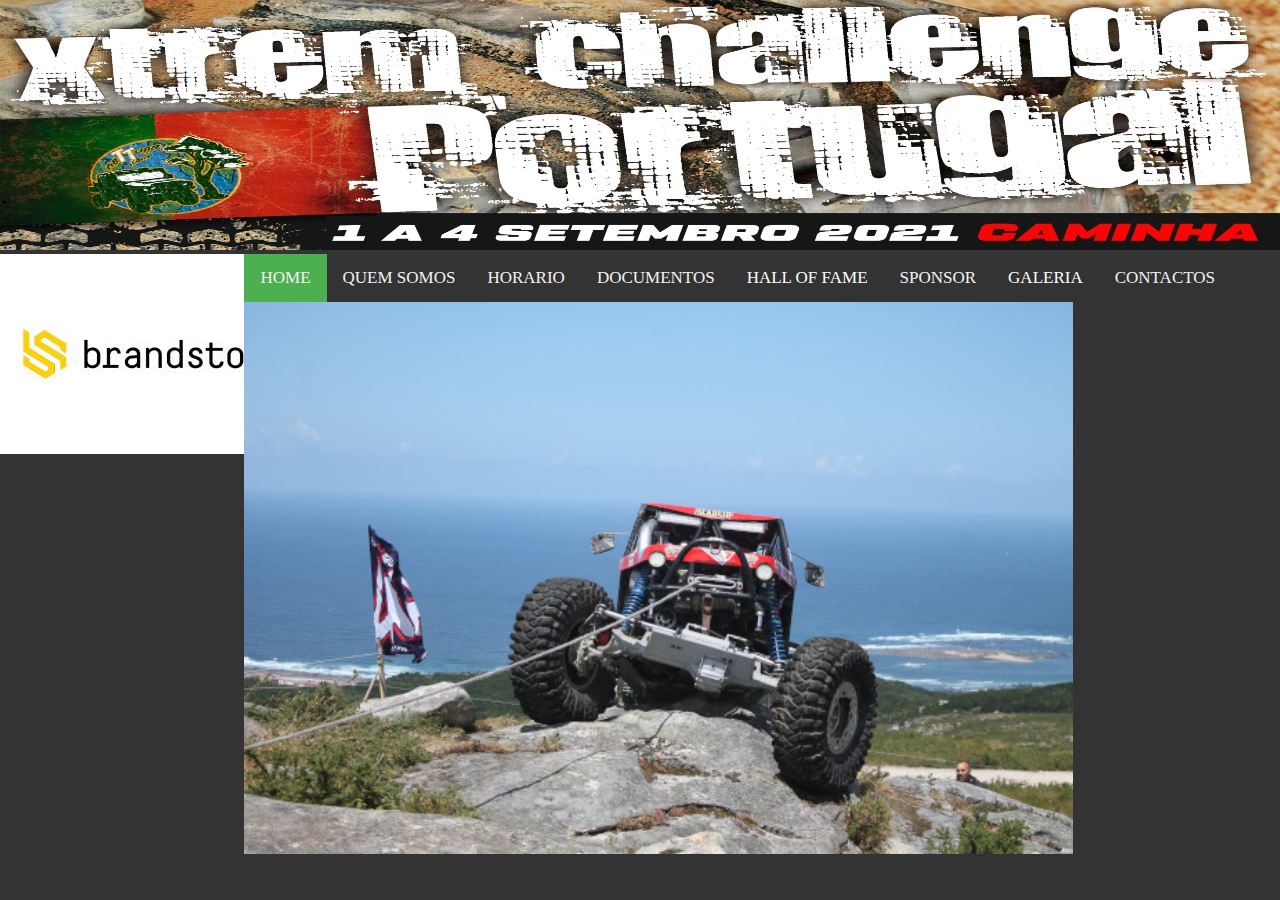
<file: index.html>
<!DOCTYPE html>
<html lang="pt-br">
<head>
	<meta charset="utf-8">
	<title>Xtrem Challenge Portugal</title>
	<link rel="stylesheet"  href="css/normalize.css"/>
	<link rel="preconnect" href="https://fonts.gstatic.com">
    <link href="https://fonts.googleapis.com/css2?family=Roboto:wght@100;300;400;500;700&display=swap" rel="stylesheet"> 
	<link rel="stylesheet"  href="css/estilos.css"/>
	<link rel="stylesheet" href="css/slideshow.css"/>
</head>
<body>
		<header><image class="topbarimg" src="img/topbar.jpg" alt="Logo"></image></header>
		<div class="container">
				<!-- Sidebar -->
				<aside class="container__sidebar">
						<div class="tech-slideshow">
								<div class="mover-1">
									<img src="img/sponsor1.jpg" alt="img">
									<img src="img/sponsor2.jpg" alt="img">
									<img src="img/sponsor3.jpg" alt="img">
									<img src="img/sponsor4.jpg" alt="img">
									<img src="img/sponsor5.jpg" alt="img">
									<img src="img/sponsor6.jpg" alt="img">
									<img src="img/sponsor7.jpg" alt="img">
									<img src="img/sponsor8.jpg" alt="img">
									<img src="img/sponsor9.jpg" alt="img">
									<img src="img/sponsor10.jpg" alt="img">
									<img src="img/sponsor11.jpg" alt="img">
									<img src="img/sponsor12.jpg" alt="img">
								</div>
						</div>
				</aside>
			
				<!-- Main -->
				<main class="container__main">
						<nav>
					
								<div class="topnav" id="myTopnav">
										<a href="index.html" class="active">HOME</a>
										<a href="sobre.html">QUEM SOMOS</a>
										<a href="horario.html">HORARIO</a>
										<a href="documentos.html">DOCUMENTOS</a>
										<div class="dropdown">
										  <button class="dropbtn">HALL OF FAME
											<i class="fa fa-caret-down"></i>
										  </button>
										  <div class="dropdown-content">
												<a href="hof/2013.html">2013</a>
												<a href="hof/2014.html">2014</a>
												<a href="hof/2015.html">2015</a>
												<a href="hof/2016.html">2016</a>
												<a href="hof/2017.html">2017</a>
												<a href="hof/2018.html">2018</a>
												<a href="hof/2019.html">2019</a>
												<a href="hof/2020.html">2020</a>
												<a href="hof/2021.html">2021</a>
										  </div>
										</div>
										<a href="sponsor.html">SPONSOR</a>
										<div class="dropdown">
											<button class="dropbtn">GALERIA
											  <i class="fa fa-caret-down"></i>
											</button>
											<div class="dropdown-content">
												<a href="galeria/2013.html">2013</a>
												<a href="galeria/2014.html">2014</a>
												<a href="galeria/2015.html">2015</a>
												<a href="galeria/2016.html">2016</a>
												<a href="galeria/2017.html">2017</a>
												<a href="galeria/2018.html">2018</a>
												<a href="galeria/2019.html">2019</a>
												<a href="galeria/2020.html">2020</a>
												<a href="galeria/2021.html">2021</a>
											</div>
										  </div>
										<a href="contato.html">CONTACTOS</a>
										<a href="javascript:void(0);" class="icon" onclick="myFunction()">&#9776;</a>
									  </div> 
						<section>
								<img class="indeximg" width="80%" src="img/xtremindex.jpg">
							</section>
						</div>
					
		
				</main>
		</div>				
</body>
</html>
</file>
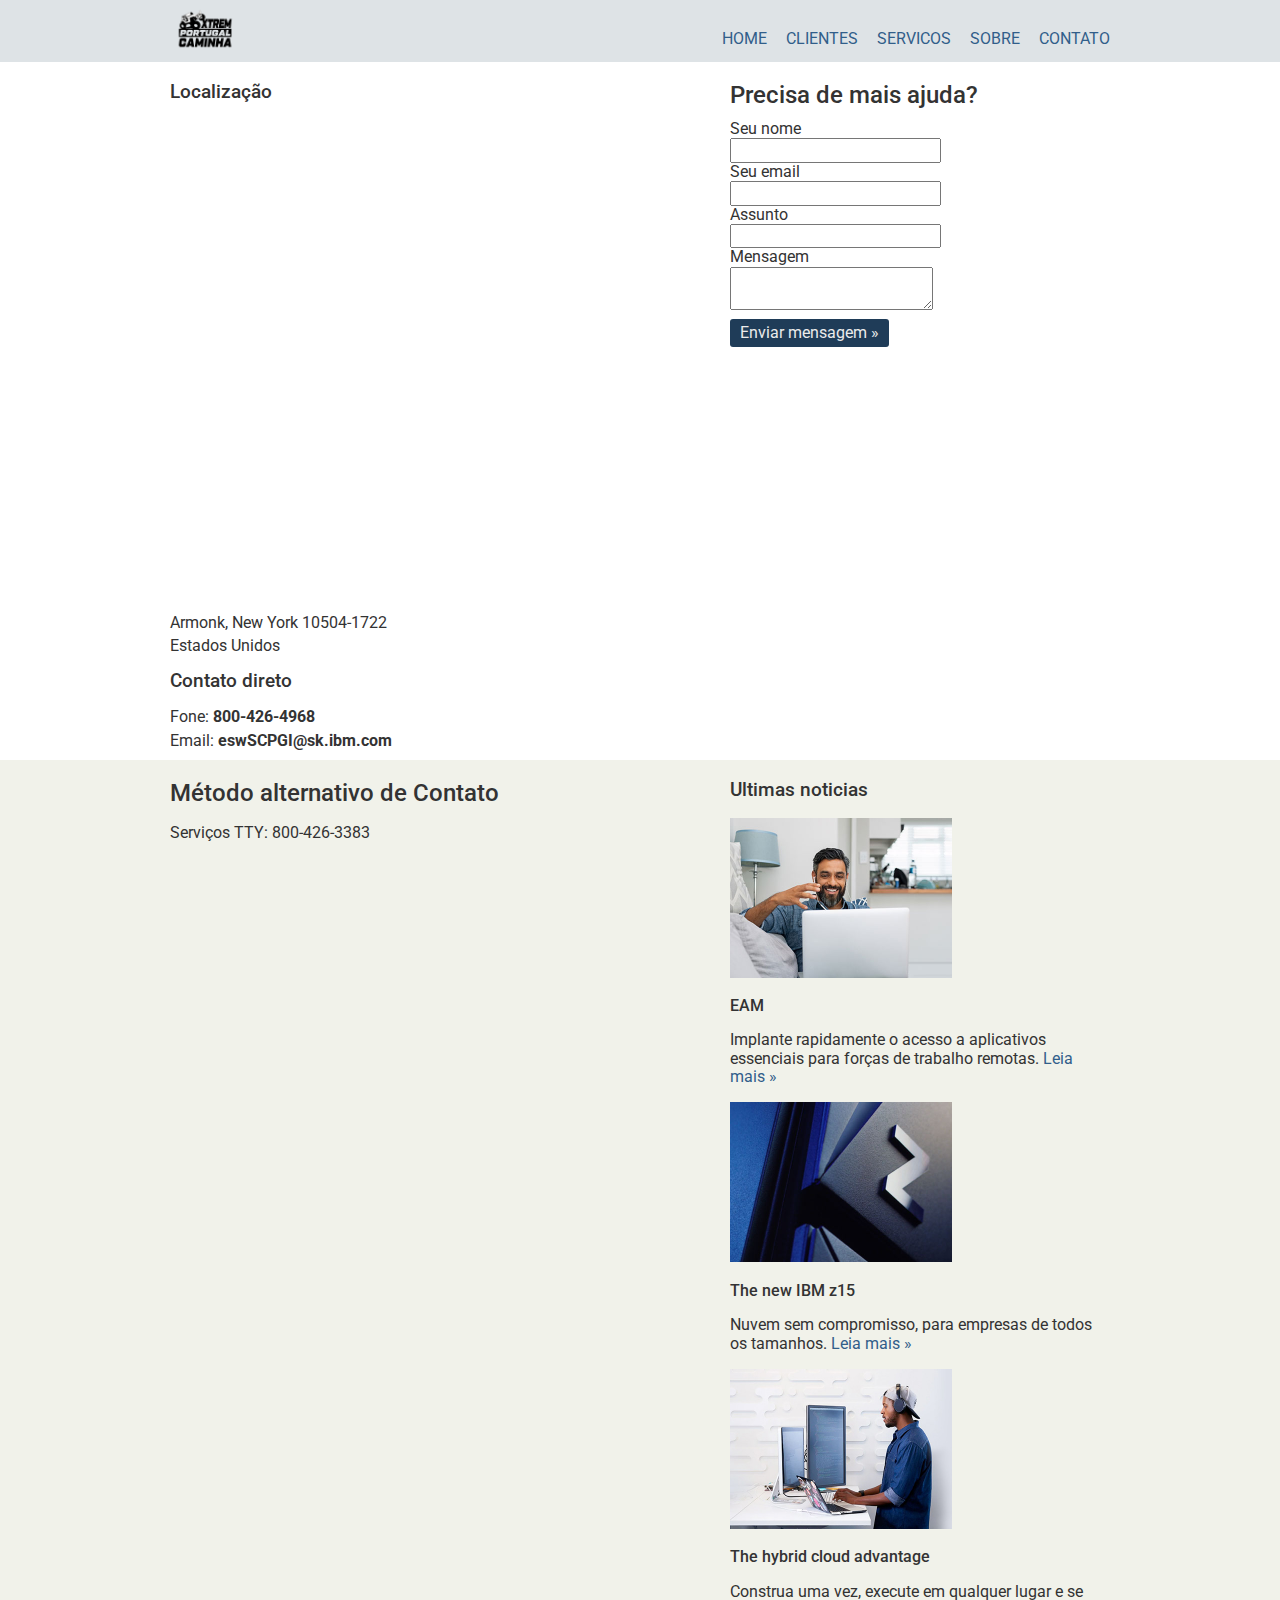
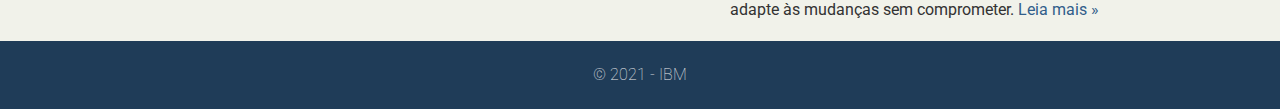
<file: contato.html>
<!DOCTYPE html>
<html lang="pt-br">
<head>
	<meta charset="utf-8">
	<title>IBM</title>
	<link rel="stylesheet"  href="css/normalize.css"/>
	<link rel="preconnect" href="https://fonts.gstatic.com">
    <link href="https://fonts.googleapis.com/css2?family=Roboto:wght@100;300;400;500;700&display=swap" rel="stylesheet"> 
	<link rel="stylesheet"  href="css/estilo.css"/>
</head>
<body>
	<div class="header">
		<div class="linha">
			<header>
				<div class="coluna col4">
					 <img class="logo" src="
					 	img/logo.png"/>
				</div>
				<div class="coluna col8">
					<nav>
						<ul class="menu inline sem-marcador">
							<li><a href="index.html">home</a></li>
							<li><a href="clientes.html">clientes</a></li>
							<li><a href="servicos.html">servicos</a></li>
							<li><a href="sobre.html">sobre</a></li>
							<li><a href="contato.html">contato</a></li>
						</ul>
					</nav>
				</div>
			</header>
		</div>
	</div>
	<div class="linha">
		<section>
			<div class="coluna col7">
				<h3>Localização</h3>
				<div class="mapouter"><div class="gmap_canvas"><iframe width="500" height="500" id="gmap_canvas" src="https://maps.google.com/maps?q=Armonk,%20New%20York%2010504-1722&t=&z=13&ie=UTF8&iwloc=&output=embed" frameborder="0" scrolling="no" marginheight="0" marginwidth="0"></iframe><a href="https://www.online-timer.net"></a><br><style>.mapouter{position:relative;text-align:right;height:500px;width:500px;}</style><a href="https://www.embedgooglemap.net">google map embed code</a><style>.gmap_canvas {overflow:hidden;background:none!important;height:500px;width:500px;}</style></div></div>
					<li>Armonk, New York 10504-1722</li> 
					<li>Estados Unidos</li>
				</ul>
				<h3>Contato direto</h3>
				<ul class="sem-padding sem-marcador">
					<li>Fone: <strong>800-426-4968</strong></li>
					<li>Email: <strong>eswSCPGI@sk.ibm.com</strong></li>
				</ul>
			</div>
			<div class="coluna col4 sidebar">
				<h2>Precisa de mais ajuda?</h2>
				<form action="">
					<label for="nome">Seu nome</label><br>
					<input type="text" name="nome" id="nome"/><br>
					<label for="email">Seu email</label><br>
					<input type="text" name="email" id="email"/><br>
					<label for="assunto">Assunto</label><br>
					<input type="text" name="assunto" id="assunto"/><br>
					<label for="mensagem">Mensagem</label><br>
					<textarea name="mensagem" id="mensagem"></textarea><br>
					<input type="submit" class="botao" name="enviar" value="Enviar mensagem &raquo;"/>
				</form>
			</div>
		</section>
	</div>
	<div class="conteudo-extra">
		<div class="linha">
			<div class="coluna col7">
				<section>
					<h2>Método alternativo de Contato</h2>
					<p>Serviços TTY: 800-426-3383</p>
				</section>
			</div>
			<div class="coluna col5">
				<h3>Ultimas noticias</h3>
				<ul class="sem-marcador sem-padding noticias">
					<li>
						<img src="img/juan.jpg" class="juan" alt="">
						<h4>EAM</h4>
						<p>Implante rapidamente o acesso a aplicativos essenciais para forças de trabalho remotas.	<a href="https://www.ibm.com/uk-en/topics/enterprise-asset-management?p1=Search&p4=43700053632935846&p5=e&gclid=CjwKCAjw6qqDBhB-EiwACBs6x4Sg3vbm4fWtZGGGUV5NR69thDMOMQycuCE7RmnEVI5hxgOhO_l3yRoCu6wQAvD_BwE&gclsrc=aw.ds">Leia mais &raquo;</a> </p>
					</li>
					<li>
						<img src="img/ad2.jpg" class="juan" alt="">
						<h4>The new IBM z15</h4>
						<p>Nuvem sem compromisso, para empresas de todos os tamanhos. <a href="https://www.ibm.com/products/z15">Leia mais &raquo;</a> </p>
					</li>
				<li>
					<img src="img/ad3.jpg" class="juan" alt="">
					<h4>The hybrid cloud advantage</h4>
					<p>Construa uma vez, execute em qualquer lugar e se adapte às mudanças sem comprometer. <a href="https://www.ibm.com/uk-en/cloud/hybrid?p1=Search&p4=43700061266476447&p5=b&gclid=CjwKCAjw6qqDBhB-EiwACBs6x50Uv3a5YuMPWUWVDhijAVWVXE9Ojv8yA0JcFjurXgFFYp9X9pZ_NhoCNnYQAvD_BwE&gclsrc=aw.ds">Leia mais &raquo;</a> </p>
				</li>
			</ul>
		</div>
</div>
</div>
	<div class="footer">
		<div class="linha">
			<footer>
				<div class="coluna col12">
					<span>&copy; 2021 - IBM</span>
				</div>
			</footer>
		</div>
	</div>
</body>
</html>
</file>
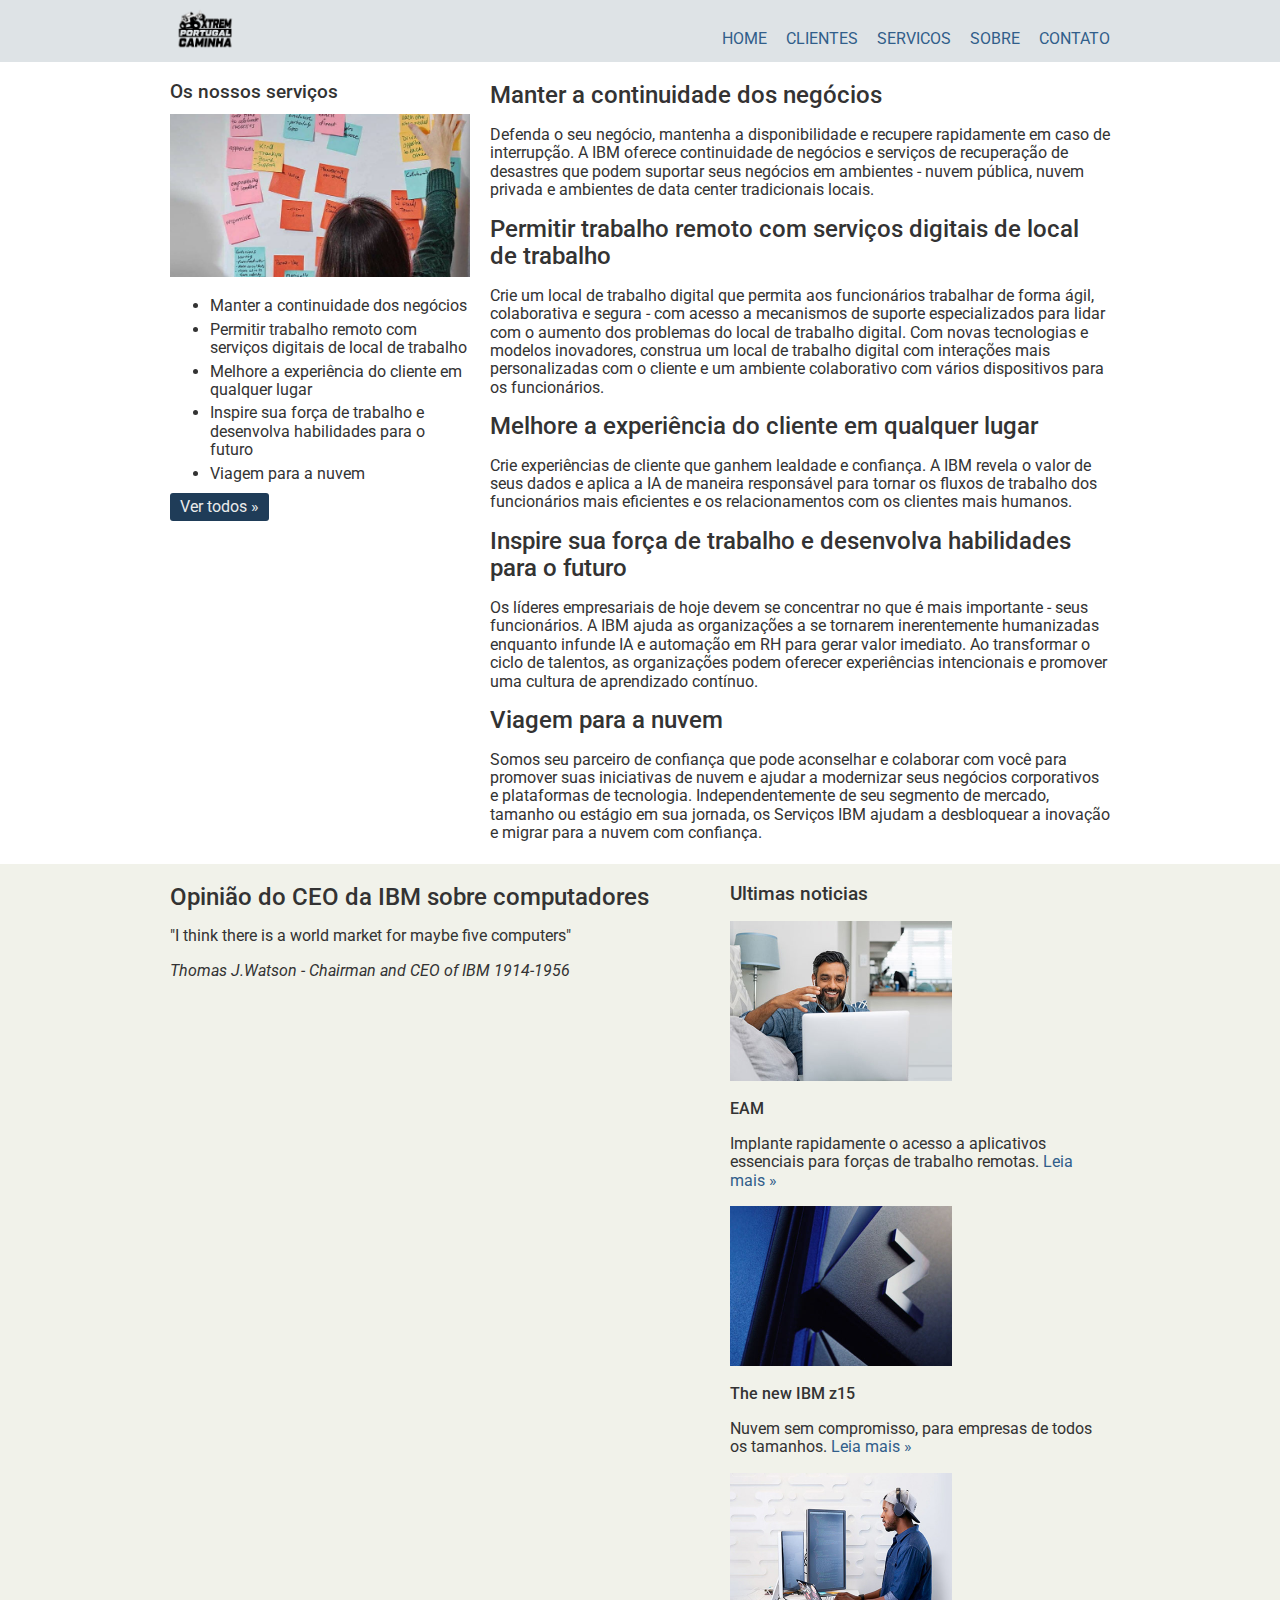
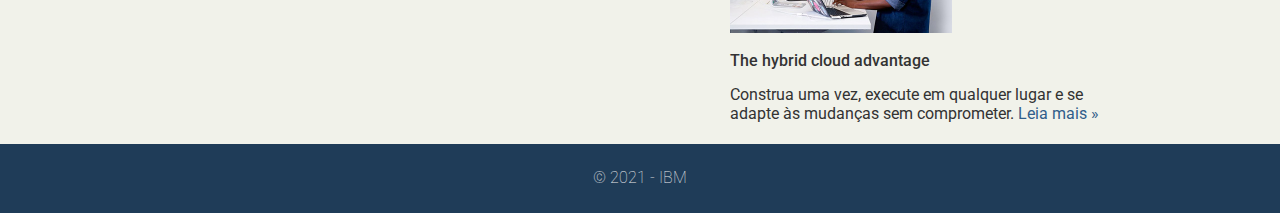
<file: servicos.html>
<!DOCTYPE html>
<html lang="pt-br">
<head>
	<meta charset="utf-8">
	<title>IBM</title>
	<link rel="stylesheet"  href="css/normalize.css"/>
	<link rel="preconnect" href="https://fonts.gstatic.com">
    <link href="https://fonts.googleapis.com/css2?family=Roboto:wght@100;300;400;500;700&display=swap" rel="stylesheet"> 
	<link rel="stylesheet"  href="css/estilo.css"/>
</head>
<body>
	<div class="header">
		<div class="linha">
			<header>
				<div class="coluna col4">
					 <img class="logo" src="
					 	img/logo.png"/>
				</div>
				<div class="coluna col8">
					<nav>
						<ul class="menu inline sem-marcador">
							<li><a href="index.html">home</a></li>
							<li><a href="clientes.html">clientes</a></li>
							<li><a href="servicos.html">servicos</a></li>
							<li><a href="sobre.html">sobre</a></li>
							<li><a href="contato.html">contato</a></li>
						</ul>
					</nav>
				</div>
			</header>
		</div>
	</div>
	<div class="linha">
		<section>
			<div class="coluna col4 sidebar">
				<h3>Os nossos serviços</h3>
				<img src="img/brainstorming.PNG	" alt="">
				<ul>
					<li>Manter a continuidade dos negócios</li>
					<li>Permitir trabalho remoto com serviços digitais de local de trabalho</li>
					<li>Melhore a experiência do cliente em qualquer lugar</li>
					<li>Inspire sua força de trabalho e desenvolva habilidades para o futuro</li>
					<li>Viagem para a nuvem</li>
				</ul>
				<a href="clientes.html" class="botao">Ver todos &raquo;</a>
			</div>
			<div class="coluna col8">
				<h2>Manter a continuidade dos negócios</h2>
				<p>Defenda o seu negócio, mantenha a disponibilidade e recupere rapidamente em caso de interrupção.
				   A IBM oferece continuidade de negócios e serviços de recuperação de desastres que podem suportar seus negócios em ambientes - nuvem pública, nuvem privada e ambientes de data center tradicionais locais.</p>
				<h2>Permitir trabalho remoto com serviços digitais de local de trabalho</h2>
				<p>Crie um local de trabalho digital que permita aos funcionários trabalhar de forma ágil,
					colaborativa e segura - com acesso a mecanismos de suporte especializados para lidar 
					com o aumento dos problemas do local de trabalho digital. Com novas tecnologias e 
					modelos inovadores, construa um local de trabalho digital com interações mais 
					personalizadas com o cliente e um ambiente colaborativo com vários dispositivos
					para os funcionários.</p>
				<h2>Melhore a experiência do cliente em qualquer lugar</h2>
				<p>Crie experiências de cliente que ganhem lealdade e confiança. 
					A IBM revela o valor de seus dados e aplica a IA de maneira responsável 
					para tornar os fluxos de trabalho dos funcionários mais eficientes e os 
					relacionamentos com os clientes mais humanos.</p>
				<h2>Inspire sua força de trabalho e desenvolva habilidades para o futuro</h2>
				<p>Os líderes empresariais de hoje devem se concentrar no que é mais 
					importante - seus funcionários. A IBM ajuda as organizações a se 
					tornarem inerentemente humanizadas enquanto infunde IA e automação 
					em RH para gerar valor imediato. Ao transformar o ciclo de talentos,
					as organizações podem oferecer experiências intencionais e promover
					uma cultura de aprendizado contínuo.</p>
				<h2>Viagem para a nuvem</h2>
				<p>Somos seu parceiro de confiança que pode aconselhar e colaborar 
					com você para promover suas iniciativas de nuvem e ajudar a 
					modernizar seus negócios corporativos e plataformas de tecnologia. 
					Independentemente de seu segmento de mercado, tamanho ou estágio em
					sua jornada, os Serviços IBM ajudam a desbloquear a inovação e migrar
					para a nuvem com confiança.</p>
			</div>
		</section>
	</div>
	<div class="conteudo-extra">
		<div class="linha">
			<div class="coluna col7">
				<section>
					<h2>Opinião do CEO da IBM sobre computadores</h2>
					<p>"I think there is a world market for maybe five computers"</p>
					<p><em>Thomas J.Watson - Chairman and CEO of IBM 1914-1956</em></p>
				</section>
			</div>
			<div class="coluna col5">
				<h3>Ultimas noticias</h3>
				<ul class="sem-marcador sem-padding noticias">
					<li>
						<img src="img/juan.jpg" class="juan" alt="">
						<h4>EAM</h4>
						<p>Implante rapidamente o acesso a aplicativos essenciais para forças de trabalho remotas.	<a href="https://www.ibm.com/uk-en/topics/enterprise-asset-management?p1=Search&p4=43700053632935846&p5=e&gclid=CjwKCAjw6qqDBhB-EiwACBs6x4Sg3vbm4fWtZGGGUV5NR69thDMOMQycuCE7RmnEVI5hxgOhO_l3yRoCu6wQAvD_BwE&gclsrc=aw.ds">Leia mais &raquo;</a> </p>
					</li>
					<li>
						<img src="img/ad2.jpg" class="juan" alt="">
						<h4>The new IBM z15</h4>
						<p>Nuvem sem compromisso, para empresas de todos os tamanhos. <a href="https://www.ibm.com/products/z15">Leia mais &raquo;</a> </p>
					</li>
				<li>
					<img src="img/ad3.jpg" class="juan" alt="">
					<h4>The hybrid cloud advantage</h4>
					<p>Construa uma vez, execute em qualquer lugar e se adapte às mudanças sem comprometer. <a href="https://www.ibm.com/uk-en/cloud/hybrid?p1=Search&p4=43700061266476447&p5=b&gclid=CjwKCAjw6qqDBhB-EiwACBs6x50Uv3a5YuMPWUWVDhijAVWVXE9Ojv8yA0JcFjurXgFFYp9X9pZ_NhoCNnYQAvD_BwE&gclsrc=aw.ds">Leia mais &raquo;</a> </p>
				</li>
			</ul>
		</div>
</div>
</div>
	<div class="footer">
		<div class="linha">
			<footer>
				<div class="coluna col12">
					<span>&copy; 2021 - IBM</span>
				</div>
			</footer>
		</div>
	</div>
</body>
</html>
</file>
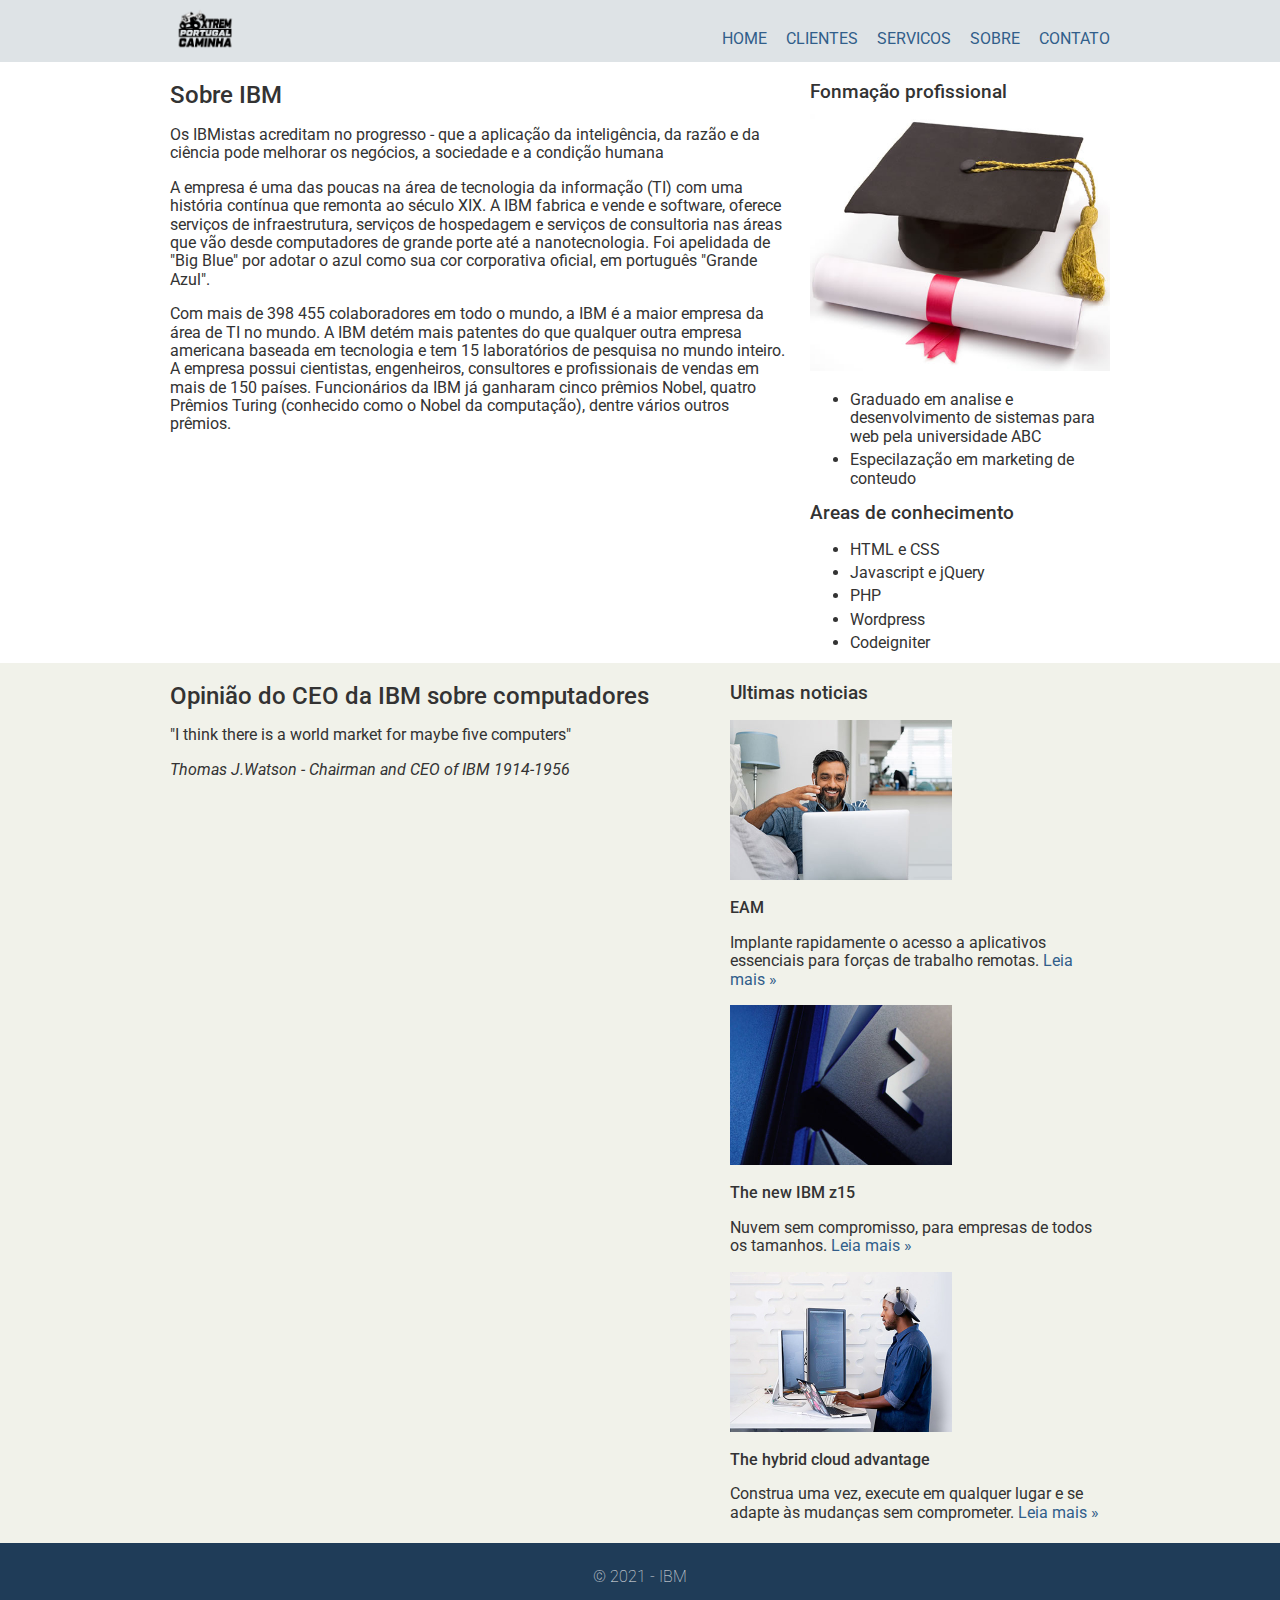
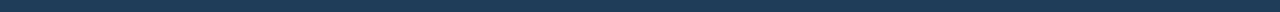
<file: sobre.html>
<!DOCTYPE html>
<html lang="pt-br">
<head>
	<meta charset="utf-8">
	<title>IBM</title>
	<link rel="stylesheet"  href="css/normalize.css"/>
	<link rel="preconnect" href="https://fonts.gstatic.com">
    <link href="https://fonts.googleapis.com/css2?family=Roboto:wght@100;300;400;500;700&display=swap" rel="stylesheet"> 
	<link rel="stylesheet"  href="css/estilo.css"/>
	<link rel="stylesheet" href="https://cdnjs.cloudflare.com/ajax/libs/animate.css/4.1.1/animate.min.css"/>
</head>
<body class="rotating-css">
	<div class="header">
		<div class="linha">
			<header>
				<div class="coluna col4">
					 <img class="logo" src="
					 	img/logo.png"/>
				</div>
				<div class="coluna col8">
					<nav>
						<ul class="menu inline sem-marcador">
							<li><a href="index.html">home</a></li>
							<li><a href="clientes.html">clientes</a></li>
							<li><a href="servicos.html">servicos</a></li>
							<li><a href="sobre.html">sobre</a></li>
							<li><a href="contato.html">contato</a></li>
						</ul>
					</nav>
				</div>
			</header>
		</div>
	</div>
	<div class="linha">
		<section>
			<div class="coluna col8">
				<h2>Sobre IBM</h2>
					<p>Os IBMistas acreditam no progresso - que a aplicação da inteligência, da razão 
						e da ciência pode melhorar os negócios, a sociedade e a condição humana</p>
						<p>A empresa é uma das poucas na área de tecnologia da informação (TI) com uma história contínua que remonta ao século XIX. A IBM fabrica e vende e software, oferece serviços de infraestrutura, serviços de hospedagem e serviços de consultoria nas áreas que vão desde computadores de grande porte até a nanotecnologia. Foi apelidada de "Big Blue" por adotar o azul como sua cor corporativa oficial, em português "Grande Azul".</p>
						<p>Com mais de 398&nbsp;455 colaboradores em todo o mundo, a IBM é a maior empresa da área de TI no mundo. A IBM detém mais patentes do que qualquer outra empresa americana baseada em tecnologia e tem 15 laboratórios de pesquisa no mundo inteiro. A empresa possui cientistas, engenheiros, consultores e profissionais de vendas em mais de 150 países. Funcionários da IBM já ganharam cinco prêmios Nobel, quatro Prêmios Turing (conhecido como o Nobel da computação), dentre vários outros prêmios.</p>
			</div>
			<div class="coluna col4 sidebar">
				<h3>Fonmação profissional</h3>
				<img src="img/formatura.jpg" alt="">
				<ul>
					<li>Graduado em analise e desenvolvimento de sistemas para web pela universidade ABC</li>
					<li>Especilazação em marketing de conteudo</li>
				</ul>
				<h3>Areas de conhecimento</h3>
				<ul>
					<li>HTML e CSS</li>
					<li>Javascript e jQuery</li>
					<li>PHP</li>
					<li>Wordpress</li>
					<li>Codeigniter</li>
				</ul>
			</div>
		</section>
	</div>
	<div class="conteudo-extra">
		<div class="linha">
			<div class="coluna col7">
				<section>
					<h2>Opinião do CEO da IBM sobre computadores</h2>
					<p>"I think there is a world market for maybe five computers"</p>
					<p><em>Thomas J.Watson - Chairman and CEO of IBM 1914-1956</em></p>
				</section>
			</div>
		<div class="coluna col5">
					<h3>Ultimas noticias</h3>
					<ul class="sem-marcador sem-padding noticias">
						<li>
							<img src="img/juan.jpg" class="juan" alt="">
							<h4>EAM</h4>
							<p>Implante rapidamente o acesso a aplicativos essenciais para forças de trabalho remotas.	<a href="https://www.ibm.com/uk-en/topics/enterprise-asset-management?p1=Search&p4=43700053632935846&p5=e&gclid=CjwKCAjw6qqDBhB-EiwACBs6x4Sg3vbm4fWtZGGGUV5NR69thDMOMQycuCE7RmnEVI5hxgOhO_l3yRoCu6wQAvD_BwE&gclsrc=aw.ds">Leia mais &raquo;</a> </p>
						</li>
						<li>
							<img src="img/ad2.jpg" class="juan" alt="">
							<h4>The new IBM z15</h4>
							<p>Nuvem sem compromisso, para empresas de todos os tamanhos. <a href="https://www.ibm.com/products/z15">Leia mais &raquo;</a> </p>
						</li>
					<li>
						<img src="img/ad3.jpg" class="juan" alt="">
						<h4>The hybrid cloud advantage</h4>
						<p>Construa uma vez, execute em qualquer lugar e se adapte às mudanças sem comprometer. <a href="https://www.ibm.com/uk-en/cloud/hybrid?p1=Search&p4=43700061266476447&p5=b&gclid=CjwKCAjw6qqDBhB-EiwACBs6x50Uv3a5YuMPWUWVDhijAVWVXE9Ojv8yA0JcFjurXgFFYp9X9pZ_NhoCNnYQAvD_BwE&gclsrc=aw.ds">Leia mais &raquo;</a> </p>
					</li>
				</ul>
			</div>
	</div>
</div>
	<div class="footer">
		<div class="linha">
			<footer>
				<div class="coluna col12">
					<span>&copy; 2021 - IBM</span>
				</div>
			</footer>
		</div>
	</div>
</body>
</html>
</file>
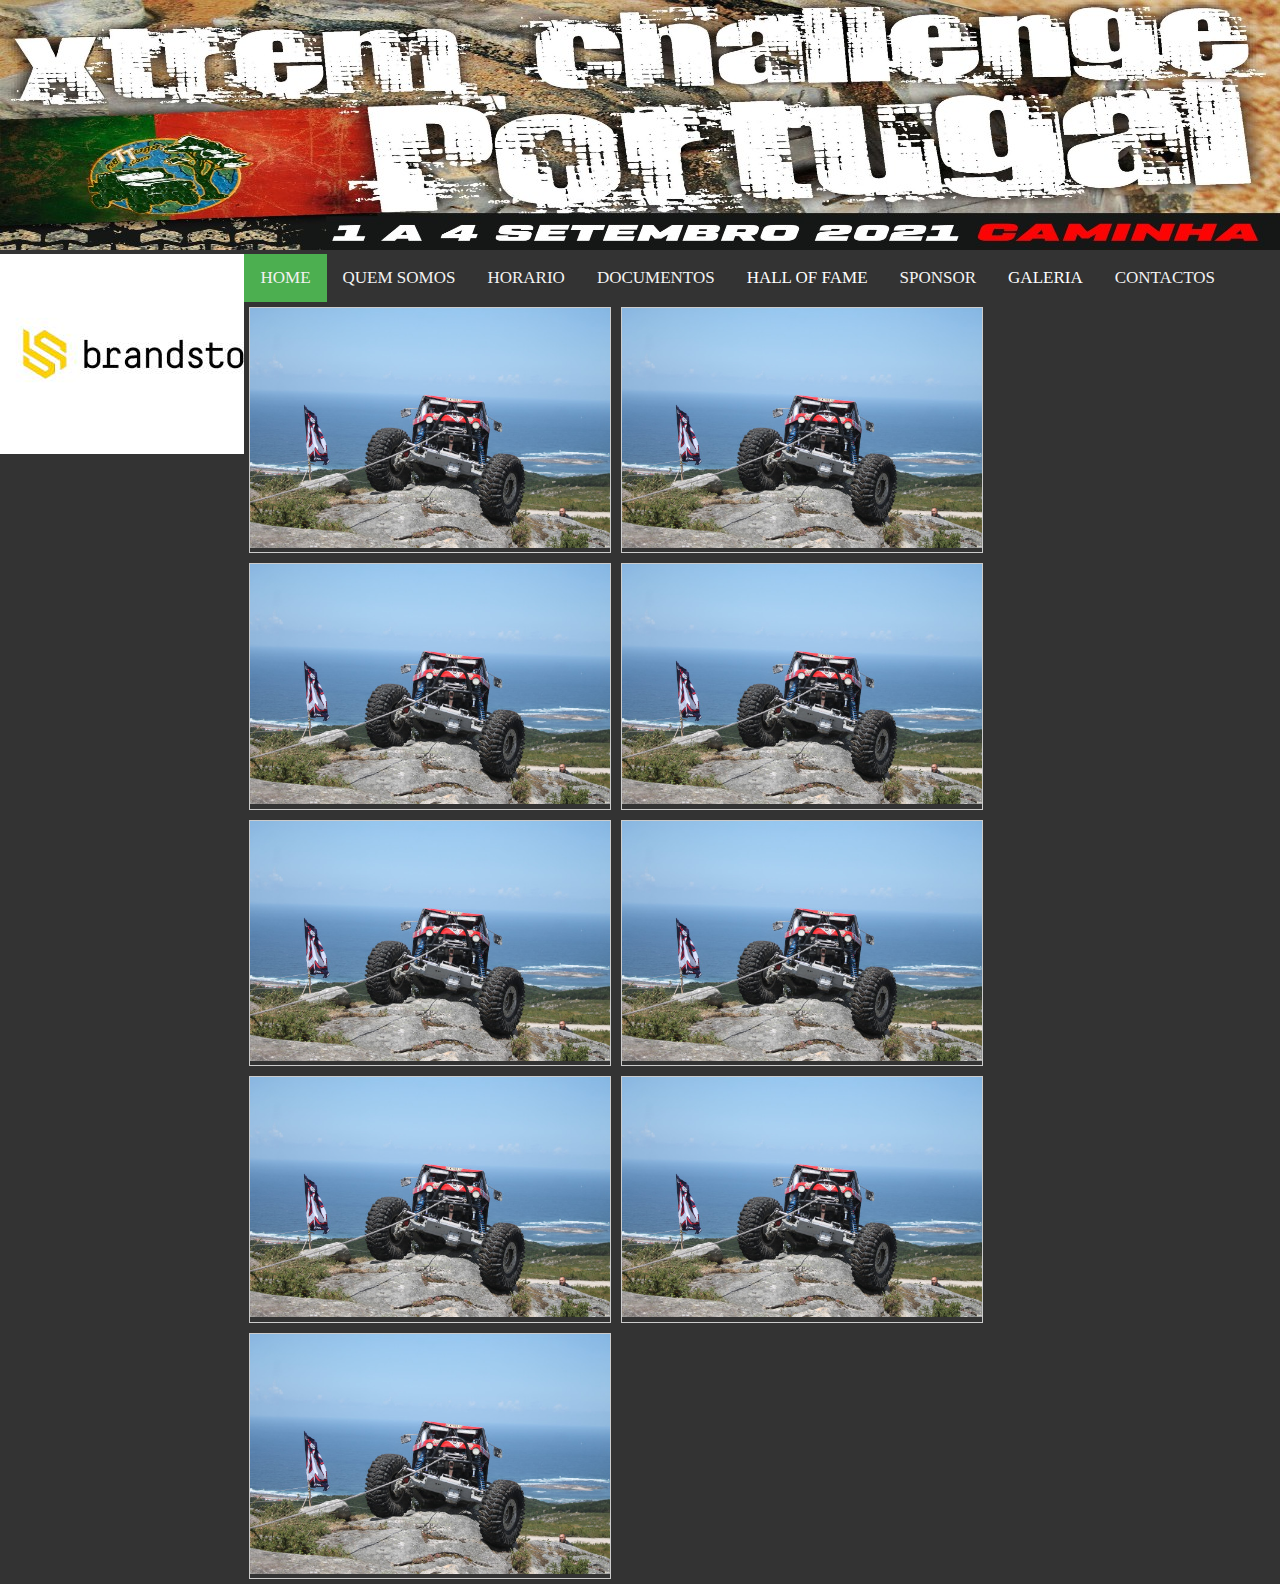
<file: galeria/2013.html>
<!DOCTYPE html>
<html lang="pt-br">
<head>
	<meta charset="utf-8">
	<title>Galeria Xtrem Challenge Portugal</title>
	<link rel="stylesheet"  href="../css/normalize.css"/>
	<link rel="preconnect" href="https://fonts.gstatic.com">
    <link href="https://fonts.googleapis.com/css2?family=Roboto:wght@100;300;400;500;700&display=swap" rel="stylesheet"> 
  <link rel="stylesheet"  href="../css/estilos.css"/>
  <link rel="stylesheet"  href="../css/galeria.css"/>
  <link rel="stylesheet" href="../css/slideshow.css"/>
</head>
<body>
		<header><image class="topbarimg" src="../img/topbar.jpg" alt="Logo"></image></header>
		<div class="container">
				<!-- Sidebar -->
				<aside class="container__sidebar">
						<div>
							<div class="tech-slideshow">
								<div class="mover-1">
									<img src="../img/sponsor1.jpg" alt="img">
									<img src="../img/sponsor2.jpg" alt="img">
									<img src="../img/sponsor3.jpg" alt="img">
									<img src="../img/sponsor4.jpg" alt="img">
									<img src="../img/sponsor5.jpg" alt="img">
									<img src="../img/sponsor6.jpg" alt="img">
									<img src="../img/sponsor7.jpg" alt="img">
									<img src="../img/sponsor8.jpg" alt="img">
									<img src="../img/sponsor9.jpg" alt="img">
									<img src="../img/sponsor10.jpg" alt="img">
									<img src="../img/sponsor11.jpg" alt="img">
									<img src="../img/sponsor12.jpg" alt="img">
								</div>
						</div>
						</div>
				</aside>
			
				<!-- Main -->
				<main class="container__main">
						<nav>
								<div class="topnav" id="myTopnav">
										<a href="../index.html" class="active">HOME</a>
										<a href="../sobre.html">QUEM SOMOS</a>
										<a href="../horario.html">HORARIO</a>
										<a href="../documentos.html">DOCUMENTOS</a>
										<div class="dropdown">
										  <button class="dropbtn">HALL OF FAME
											<i class="fa fa-caret-down"></i>
										  </button>
										  <div class="dropdown-content">
												<a href="../hof/2013.html">2013</a>
												<a href="../hof/2014.html">2014</a>
												<a href="../hof/2015.html">2015</a>
												<a href="../hof/2016.html">2016</a>
												<a href="../hof/2017.html">2017</a>
												<a href="../hof/2018.html">2018</a>
												<a href="../hof/2019.html">2019</a>
												<a href="../hof/2020.html">2020</a>
												<a href="../hof/2021.html">2021</a>
										  </div>
										</div>
										<a href="../sponsor.html">SPONSOR</a>
										<div class="dropdown">
											<button class="dropbtn">GALERIA
											  <i class="fa fa-caret-down"></i>
											</button>
											<div class="dropdown-content">
												<a href="../galeria/2013.html">2013</a>
												<a href="../galeria/2014.html">2014</a>
												<a href="../galeria/2015.html">2015</a>
												<a href="../galeria/2016.html">2016</a>
												<a href="../galeria/2017.html">2017</a>
												<a href="../galeria/2018.html">2018</a>
												<a href="../galeria/2019.html">2019</a>
												<a href="../galeria/2020.html">2020</a>
												<a href="../galeria/2021.html">2021</a>
											</div>
										  </div>
										<a href="../contato.html">CONTACTOS</a>
										<a href="javascript:void(0);" class="icon" onclick="myFunction()">&#9776;</a>
									  </div> 
						<section>
							
              <div class="gallery">
                <a target="_blank" href="../img/xtremindex.jpg">
                  <img src="../img/xtremindex.jpg" alt="img" width="100" height="800">
                </a>
              </div>
              <div class="gallery">
                <a target="_blank" href="../img/xtremindex.jpg">
                  <img src="../img/xtremindex.jpg" alt="img" width="100" height="800">
                </a>
              </div>
              <div class="gallery">
                <a target="_blank" href="../img/xtremindex.jpg">
                  <img src="../img/xtremindex.jpg" alt="img" width="100" height="800">
                </a>
              </div>
              <div class="gallery">
                <a target="_blank" href="../img/xtremindex.jpg">
                  <img src="../img/xtremindex.jpg" alt="img" width="100" height="800">
                </a>
              </div>
              <div class="gallery">
                <a target="_blank" href="../img/xtremindex.jpg">
                  <img src="../img/xtremindex.jpg" alt="img" width="100" height="800">
                </a>
              </div>
              <div class="gallery">
                <a target="_blank" href="../img/xtremindex.jpg">
                  <img src="../img/xtremindex.jpg" alt="img" width="100" height="800">
                </a>
              </div>
              <div class="gallery">
                <a target="_blank" href="../img/xtremindex.jpg">
                  <img src="../img/xtremindex.jpg" alt="img" width="100" height="800">
                </a>
              </div>
              <div class="gallery">
                <a target="_blank" href="../img/xtremindex.jpg">
                  <img src="../img/xtremindex.jpg" alt="img" width="100" height="800">
                </a>
              </div>
              <div class="gallery">
                <a target="_blank" href="../img/xtremindex.jpg">
                  <img src="../img/xtremindex.jpg" alt="img" width="100" height="800">
                </a>
              </div>
							</section>
						</div>
					
		
				</main>
		</div>				
</body>
</html>
</file>
<file: css/estilos.css>
body{
  background-color: #333333;
}
.center{
  text-align: center;
}

.container {
    display: flex;
}

.container__sidebar {
    width: 19.1%;
}

.container__main {
    /* Take the remaining width */
    flex: 1;

    /* Make it scrollable */
    overflow: auto;
}
ul {
    list-style-type: none;
    margin: 0;
    padding: 0;
  }
  
  li {
    display: inline;
  }

.navbar{
    text-align: center;
}

/* Imagem em cima (Index)*/
.cenper{
  width: 100%;
  height: 20%;
}
.topbarimg{
   width: 100%;
   height: auto;
}
.indeximg{
  margin-left: auto;
  margin-right: auto;

}




.lipadding{
	padding: 8px 16px!important;
    	padding-top: 8px !important;
    	padding-right: 16px !important;
    	padding-bottom: 8px !important;
    	padding-left: 16px !important;
}
.licol{
	float: left;
    	width: 100%;

}
.lirow{
	display: table;
	clear: both;
}
.liwhite{
	font-size: 20px;
	color: white;
}











 /* Add a black background color to the top navigation */
 .topnav {
    background-color: #333;
    overflow: hidden;
  }
  
  /* Style the links inside the navigation bar */
  .topnav a {
    float: left;
    display: block;
    color: #f2f2f2;
    text-align: center;
    padding: 14px 16px;
    text-decoration: none;
    font-size: 17px;
  }
  
  /* Add an active class to highlight the current page */
  .active {
    background-color: #4CAF50;
    color: white;
  }
  
  /* Hide the link that should open and close the topnav on small screens */
  .topnav .icon {
    display: none;
  }
  
  /* Dropdown container - needed to position the dropdown content */
  .dropdown {
    float: left;
    overflow: hidden;
  }
  
  /* Style the dropdown button to fit inside the topnav */
  .dropdown .dropbtn {
    font-size: 17px;
    border: none;
    outline: none;
    color: white;
    padding: 14px 16px;
    background-color: inherit;
    font-family: inherit;
    margin: 0;
  }
  
  /* Style the dropdown content (hidden by default) */
  .dropdown-content {
    display: none;
    position: absolute;
    background-color: #f9f9f9;
    min-width: 160px;
    box-shadow: 0px 8px 16px 0px rgba(0,0,0,0.2);
    z-index: 1;
  }
  
  /* Style the links inside the dropdown */
  .dropdown-content a {
    float: none;
    color: black;
    padding: 12px 16px;
    text-decoration: none;
    display: block;
    text-align: left;
  }
  
  /* Add a dark background on topnav links and the dropdown button on hover */
  .topnav a:hover, .dropdown:hover .dropbtn {
    background-color: #555;
    color: white;
  }
  
  /* Add a grey background to dropdown links on hover */
  .dropdown-content a:hover {
    background-color: #ddd;
    color: black;
  }
  
  /* Show the dropdown menu when the user moves the mouse over the dropdown button */
  .dropdown:hover .dropdown-content {
    display: block;
  }
  
  /* When the screen is less than 600 pixels wide, hide all links, except for the first one ("Home"). Show the link that contains should open and close the topnav (.icon) */
  @media screen and (max-width: 600px) {
    .topnav a:not(:first-child), .dropdown .dropbtn {
      display: none;
    }
    .topnav a.icon {
      float: right;
      display: block;
    }
  }
  
  /* The "responsive" class is added to the topnav with JavaScript when the user clicks on the icon. This class makes the topnav look good on small screens (display the links vertically instead of horizontally) */
  @media screen and (max-width: 600px) {
    .topnav.responsive {position: relative;}
    .topnav.responsive a.icon {
      position: absolute;
      right: 0;
      top: 0;
    }
    .topnav.responsive a {
      float: none;
      display: block;
      text-align: left;
    }
    .topnav.responsive .dropdown {float: none;}
    .topnav.responsive .dropdown-content {position: relative;}
    .topnav.responsive .dropdown .dropbtn {
      display: block;
      width: 100%;
      text-align: left;
    }
  }
</file>
<file: css/slideshow.css>
.tech-slideshow {
  height: 200px;
  max-width: 800px;
  margin: 0 auto;
  position: relative;
  overflow: hidden;
  transform: translate3d(0, 0, 0);
}

.tech-slideshow > div {
  height: 200px;
  width: 2526px;
  background: url(https://s3-us-west-2.amazonaws.com/s.cdpn.io/3/collage.jpg);
  position: absolute;
  top: 0;
  left: 0;
  height: 100%;
  transform: translate3d(0, 0, 0);
}
.tech-slideshow .mover-1 {
  animation: moveSlideshow 60s linear infinite;
}
@keyframes moveSlideshow {
  100% { 
    transform: translateX(-66.6666%);  
  }
}
</file>
<file: css/estilo.css>
/* Make the element pulse (grow large and small slowly) */
/* Usage
    .myElement {
        animation: pulsate 1s ease-out;
        animation-iteration-count: infinite;
        opacity: 1; 
    }
*/
@-webkit-keyframes pulsate {
    0% {-webkit-transform: scale(0.1, 0.1); opacity: 0.0;}
    50% {opacity: 1.0;}
    100% {-webkit-transform: scale(1.2, 1.2); opacity: 0.0;}
}

/* Make the element's opacity pulse*/
/* Usage
    .myElement {
        animation: opacityPulse 1s ease-out;
        animation-iteration-count: infinite;
        opacity: 0; 
    }
*/
@-webkit-keyframes opacityPulse {
    0% {opacity: 0.0;}
    50% {opacity: 1.0;}
    100% {opacity: 0.0;}
}

/* Make the element's background pulse. I call this alertPulse because it is red. You can call it something more generic. */
/* Usage
    .myElement {
        animation: alertPulse 1s ease-out;
        animation-iteration-count: infinite;
        opacity: 1; 
    }
*/
@-webkit-keyframes alertPulse {
    0% {background-color: #9A2727; opacity: 1;}
    50% {opacity: red; opacity: 0.75; }
    100% {opacity: #9A2727; opacity: 1;}
}


/* Make the element rotate infinitely. */
/* 
Usage
    .myElement {
        animation: rotating 3s linear infinite;
    }
*/
@keyframes rotating {
  from {
    -ms-transform: rotate(0deg);
    -moz-transform: rotate(0deg);
    -webkit-transform: rotate(0deg);
    -o-transform: rotate(0deg);
    transform: rotate(0deg);
  }
  to {
    -ms-transform: rotate(360deg);
    -moz-transform: rotate(360deg);
    -webkit-transform: rotate(360deg);
    -o-transform: rotate(360deg);
    transform: rotate(360deg);
  }
}
.rotating-css {
    animation: rotating 0.01s linear;
    animation-iteration-count: infinite;
}
    body{
	font-family: 'Roboto', sans-serif;
	color: #333;
}
a:link, a:active, a:visited{
	color: #315e8a;
	text-decoration: none;
}
a:hover{
	text-decoration: underline;
}
/* grid 960px */
.linha{
	width: 960px;
	margin: 0 auto;
	overflow: auto;
	padding: 5px 0;
}
.coluna{
	padding: 0 10px;
	float: left;
}
.col1{
	width: 60px;
}
.col2{
	width: 140px;
}
.col3{
	width: 220px;
}
.col4{
	width: 300px;
}
.col5{
	width: 380px;
}
.col6{
	width: 460px;
}
.col7{
	width: 540px;
}
.col8{
	width: 620px;
}
.col9{
	width: 700px;
}
.col10{
	width: 780px;
}
.col11{
	width: 860px;
}
.col12{
	width: 940px;
}
/* estilos reutilizaveis */
.sem-padding{
	padding: 0 !important;
}
.sem-margin{
	margin: 0 !important;
}
h1, h2, h3, h4, h5, h6{
	font-weight: 500;
	margin: 15px 0 10px 0;
}
ul,li,ol,li{
	margin-bottom: 5px; 
}
ul.inline li, ol.inline li{
	display: inline;
	margin-right: 15px;
}
ul.inline li:last-child, ol.inline li:last-child{
	margin-right: 0px;
}
ul.sem-marcador, ol.sem-marcador{
	list-style: none;
}
a.botao, input.botao{
	background: #1f3c58;
	padding: 5px 10px;
	border-radius: 3px;
	color: #ebebeb;
	cursor: pointer;
	margin: 5px 0;
	display: inline-block;
	border: none;
}
a.botao:hover, input.botao:hover{
	background: #315e8a;
	text-decoration: none;
}
img{
	max-width: 100%;
	height: auto;
}
/* Layout do site */
.header{
	background: #dee3e6;
}
img.logo{
	width: auto;
	height: 3rem;
}
img.ad{
	width: auto;
	height: 13rem;
}
img.juan{
	width: auto;
	height: 10rem;
}
.conteudo-extra{
	background: #f1f2ea;
}
.footer{
	background: #1f3c58;
	color: #ebebeb;
	padding: 20px 0;
	text-align: center;
	font-weight: 100;
}
.menu{
	text-transform: uppercase;
	text-align: right;
	margin-top: 25px;
}
.menu li a:hover{
	text-decoration: none;
	background: #1f3c58;
	color: #ebebeb;
}
</file>
<file: css/galeria.css>
div.gallery {
   margin: 5px;
   border: 1px solid #ccc;
   float: left;
   width: 360px;
 }
 
 div.gallery:hover {
   border: 1px solid #777;
 }
 
 div.gallery img {
   width: 100%;
   height: auto;
 }
</file>
